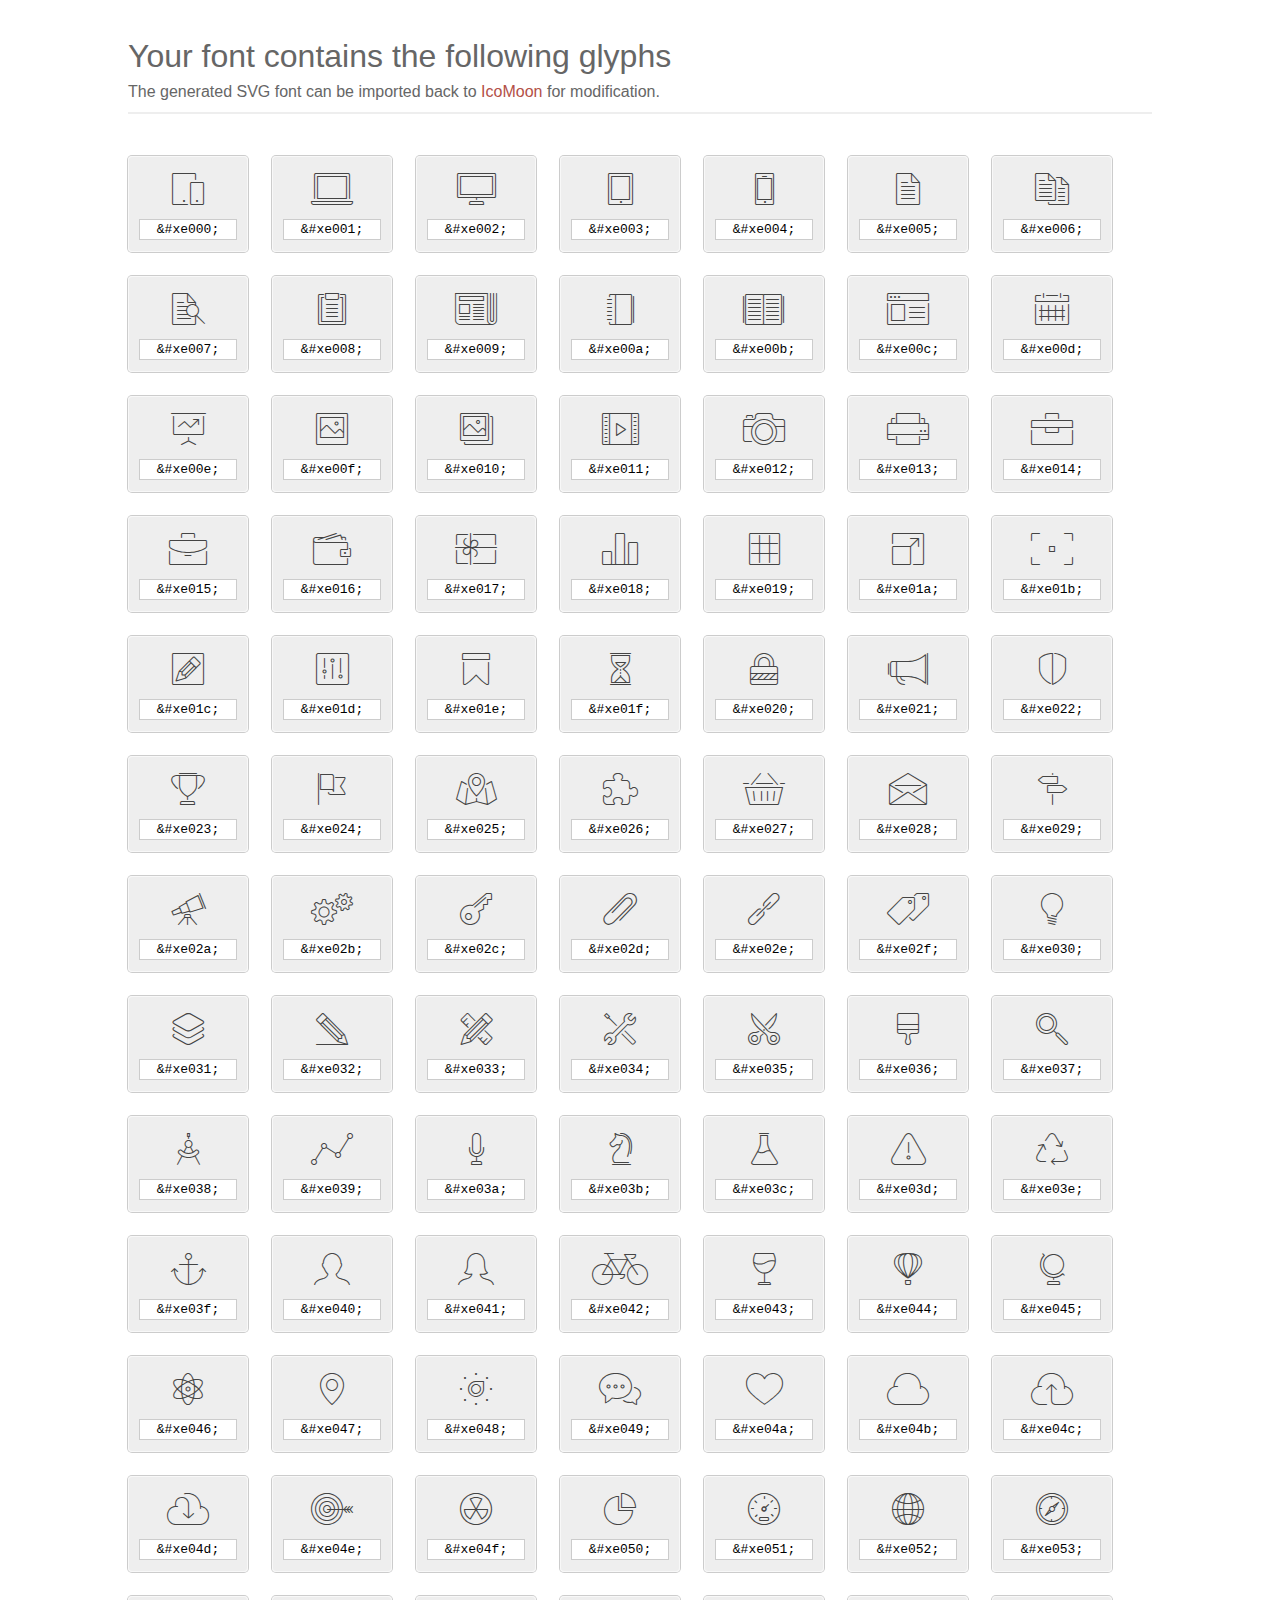
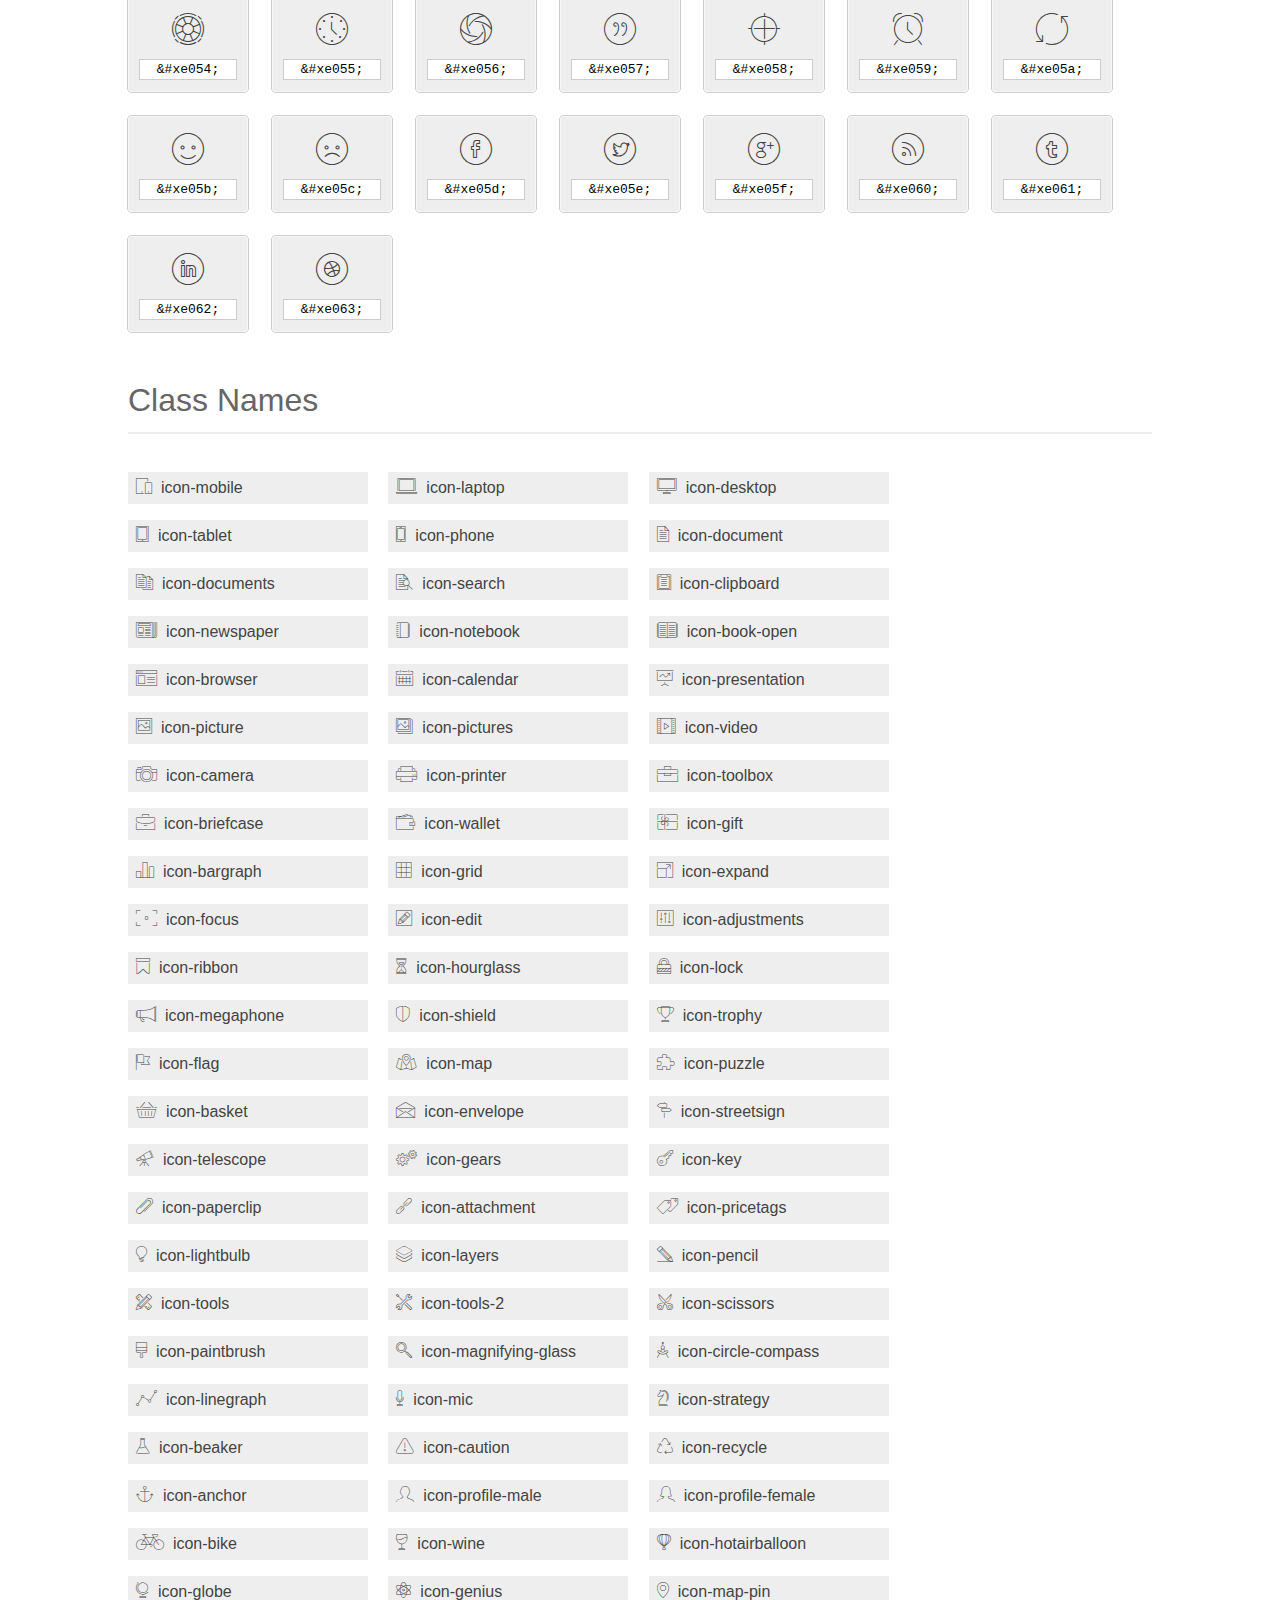
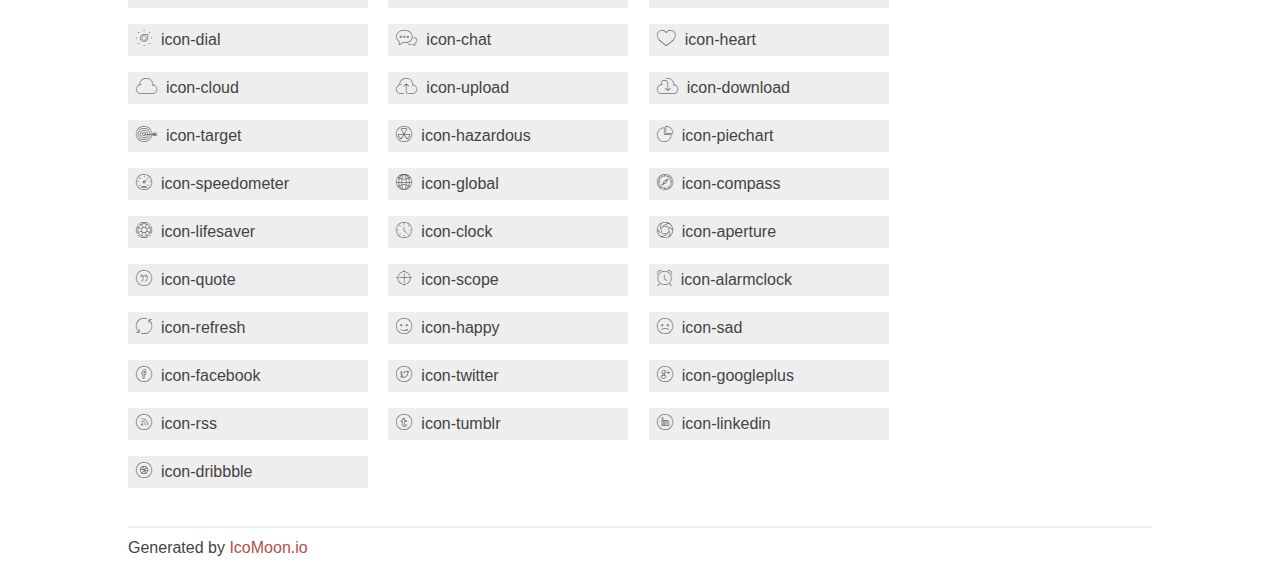
<file: wp-content/themes/pi2/et-line-font/index.html>
<!doctype html>
<html>
<head>
<title>Your Font/Glyphs</title>
<link rel="stylesheet" href="style.css" />
<!--[if lte IE 7]><script src="lte-ie7.js"></script><![endif]-->
<style>
	section, header, footer {display: block;}
	body {
		font-family: sans-serif;
		color: #444;
		line-height: 1.5;
		font-size: 1em;
	}
	* {
		-moz-box-sizing: border-box;
		-webkit-box-sizing: border-box;
		box-sizing: border-box;
		margin: 0;
		padding: 0;
	}
	.glyph {
		font-size: 16px;
		float: left;
		text-align: center;
		background: #eee;
		padding: .75em;
		margin: .75em 1.5em .75em 0;
		width: 7.5em;
		border-radius: .25em;
		box-shadow: inset 0 0 0 1px #f8f8f8, 0 0 0 1px #CCC;
	}
	.glyph input {
		font-family: consolas, monospace;
		font-size: 13px;
		width: 100%;
		text-align: center;
		border: 0;
		box-shadow: 0 0 0 1px #ccc;
		padding: .125em;
	}
	.w-main {
		width: 80%;
	}
	.centered {
		margin-left: auto;
		margin-right: auto;
	}
	.fs1 {
		font-size: 2em;
	}
	header {
		margin: 2em 0;
		padding-bottom: .5em;
		color: #666;
		box-shadow: 0 2px #eee;
	}
	header h1 {
		font-size: 2em;
		font-weight: normal;
	}
	.clearfix:before, .clearfix:after { content: ""; display: table; }
	.clearfix:after, .clear { clear: both; }
	footer {
		margin-top: 2em;
		padding: .5em 0;
		box-shadow: 0 -2px #eee;
	}
	a, a:visited {
		color: #B35047;
		text-decoration: none;
	}
	a:hover, a:focus {color: #000;}
	.box1 {
		font-size: 16px;
		display: inline-block;
		width: 15em;
		padding: .25em .5em;
		background: #eee;
		margin: .5em 1em .5em 0;
	}
</style>
</head>
<body>
	<div class="w-main centered">
	<section class="mtm clearfix" id="glyphs">
	<header>
		<h1>Your font contains the following glyphs</h1>
		<p>The generated SVG font can be imported back to <a href="http://icomoon.io/app">IcoMoon</a> for modification.</p>
	</header>
	<div class="glyph">
		<div class="fs1" aria-hidden="true" data-icon="&#xe000;"></div>
		<input type="text" readonly="readonly" value="&amp;#xe000;" />
	</div>
	<div class="glyph">
		<div class="fs1" aria-hidden="true" data-icon="&#xe001;"></div>
		<input type="text" readonly="readonly" value="&amp;#xe001;" />
	</div>
	<div class="glyph">
		<div class="fs1" aria-hidden="true" data-icon="&#xe002;"></div>
		<input type="text" readonly="readonly" value="&amp;#xe002;" />
	</div>
	<div class="glyph">
		<div class="fs1" aria-hidden="true" data-icon="&#xe003;"></div>
		<input type="text" readonly="readonly" value="&amp;#xe003;" />
	</div>
	<div class="glyph">
		<div class="fs1" aria-hidden="true" data-icon="&#xe004;"></div>
		<input type="text" readonly="readonly" value="&amp;#xe004;" />
	</div>
	<div class="glyph">
		<div class="fs1" aria-hidden="true" data-icon="&#xe005;"></div>
		<input type="text" readonly="readonly" value="&amp;#xe005;" />
	</div>
	<div class="glyph">
		<div class="fs1" aria-hidden="true" data-icon="&#xe006;"></div>
		<input type="text" readonly="readonly" value="&amp;#xe006;" />
	</div>
	<div class="glyph">
		<div class="fs1" aria-hidden="true" data-icon="&#xe007;"></div>
		<input type="text" readonly="readonly" value="&amp;#xe007;" />
	</div>
	<div class="glyph">
		<div class="fs1" aria-hidden="true" data-icon="&#xe008;"></div>
		<input type="text" readonly="readonly" value="&amp;#xe008;" />
	</div>
	<div class="glyph">
		<div class="fs1" aria-hidden="true" data-icon="&#xe009;"></div>
		<input type="text" readonly="readonly" value="&amp;#xe009;" />
	</div>
	<div class="glyph">
		<div class="fs1" aria-hidden="true" data-icon="&#xe00a;"></div>
		<input type="text" readonly="readonly" value="&amp;#xe00a;" />
	</div>
	<div class="glyph">
		<div class="fs1" aria-hidden="true" data-icon="&#xe00b;"></div>
		<input type="text" readonly="readonly" value="&amp;#xe00b;" />
	</div>
	<div class="glyph">
		<div class="fs1" aria-hidden="true" data-icon="&#xe00c;"></div>
		<input type="text" readonly="readonly" value="&amp;#xe00c;" />
	</div>
	<div class="glyph">
		<div class="fs1" aria-hidden="true" data-icon="&#xe00d;"></div>
		<input type="text" readonly="readonly" value="&amp;#xe00d;" />
	</div>
	<div class="glyph">
		<div class="fs1" aria-hidden="true" data-icon="&#xe00e;"></div>
		<input type="text" readonly="readonly" value="&amp;#xe00e;" />
	</div>
	<div class="glyph">
		<div class="fs1" aria-hidden="true" data-icon="&#xe00f;"></div>
		<input type="text" readonly="readonly" value="&amp;#xe00f;" />
	</div>
	<div class="glyph">
		<div class="fs1" aria-hidden="true" data-icon="&#xe010;"></div>
		<input type="text" readonly="readonly" value="&amp;#xe010;" />
	</div>
	<div class="glyph">
		<div class="fs1" aria-hidden="true" data-icon="&#xe011;"></div>
		<input type="text" readonly="readonly" value="&amp;#xe011;" />
	</div>
	<div class="glyph">
		<div class="fs1" aria-hidden="true" data-icon="&#xe012;"></div>
		<input type="text" readonly="readonly" value="&amp;#xe012;" />
	</div>
	<div class="glyph">
		<div class="fs1" aria-hidden="true" data-icon="&#xe013;"></div>
		<input type="text" readonly="readonly" value="&amp;#xe013;" />
	</div>
	<div class="glyph">
		<div class="fs1" aria-hidden="true" data-icon="&#xe014;"></div>
		<input type="text" readonly="readonly" value="&amp;#xe014;" />
	</div>
	<div class="glyph">
		<div class="fs1" aria-hidden="true" data-icon="&#xe015;"></div>
		<input type="text" readonly="readonly" value="&amp;#xe015;" />
	</div>
	<div class="glyph">
		<div class="fs1" aria-hidden="true" data-icon="&#xe016;"></div>
		<input type="text" readonly="readonly" value="&amp;#xe016;" />
	</div>
	<div class="glyph">
		<div class="fs1" aria-hidden="true" data-icon="&#xe017;"></div>
		<input type="text" readonly="readonly" value="&amp;#xe017;" />
	</div>
	<div class="glyph">
		<div class="fs1" aria-hidden="true" data-icon="&#xe018;"></div>
		<input type="text" readonly="readonly" value="&amp;#xe018;" />
	</div>
	<div class="glyph">
		<div class="fs1" aria-hidden="true" data-icon="&#xe019;"></div>
		<input type="text" readonly="readonly" value="&amp;#xe019;" />
	</div>
	<div class="glyph">
		<div class="fs1" aria-hidden="true" data-icon="&#xe01a;"></div>
		<input type="text" readonly="readonly" value="&amp;#xe01a;" />
	</div>
	<div class="glyph">
		<div class="fs1" aria-hidden="true" data-icon="&#xe01b;"></div>
		<input type="text" readonly="readonly" value="&amp;#xe01b;" />
	</div>
	<div class="glyph">
		<div class="fs1" aria-hidden="true" data-icon="&#xe01c;"></div>
		<input type="text" readonly="readonly" value="&amp;#xe01c;" />
	</div>
	<div class="glyph">
		<div class="fs1" aria-hidden="true" data-icon="&#xe01d;"></div>
		<input type="text" readonly="readonly" value="&amp;#xe01d;" />
	</div>
	<div class="glyph">
		<div class="fs1" aria-hidden="true" data-icon="&#xe01e;"></div>
		<input type="text" readonly="readonly" value="&amp;#xe01e;" />
	</div>
	<div class="glyph">
		<div class="fs1" aria-hidden="true" data-icon="&#xe01f;"></div>
		<input type="text" readonly="readonly" value="&amp;#xe01f;" />
	</div>
	<div class="glyph">
		<div class="fs1" aria-hidden="true" data-icon="&#xe020;"></div>
		<input type="text" readonly="readonly" value="&amp;#xe020;" />
	</div>
	<div class="glyph">
		<div class="fs1" aria-hidden="true" data-icon="&#xe021;"></div>
		<input type="text" readonly="readonly" value="&amp;#xe021;" />
	</div>
	<div class="glyph">
		<div class="fs1" aria-hidden="true" data-icon="&#xe022;"></div>
		<input type="text" readonly="readonly" value="&amp;#xe022;" />
	</div>
	<div class="glyph">
		<div class="fs1" aria-hidden="true" data-icon="&#xe023;"></div>
		<input type="text" readonly="readonly" value="&amp;#xe023;" />
	</div>
	<div class="glyph">
		<div class="fs1" aria-hidden="true" data-icon="&#xe024;"></div>
		<input type="text" readonly="readonly" value="&amp;#xe024;" />
	</div>
	<div class="glyph">
		<div class="fs1" aria-hidden="true" data-icon="&#xe025;"></div>
		<input type="text" readonly="readonly" value="&amp;#xe025;" />
	</div>
	<div class="glyph">
		<div class="fs1" aria-hidden="true" data-icon="&#xe026;"></div>
		<input type="text" readonly="readonly" value="&amp;#xe026;" />
	</div>
	<div class="glyph">
		<div class="fs1" aria-hidden="true" data-icon="&#xe027;"></div>
		<input type="text" readonly="readonly" value="&amp;#xe027;" />
	</div>
	<div class="glyph">
		<div class="fs1" aria-hidden="true" data-icon="&#xe028;"></div>
		<input type="text" readonly="readonly" value="&amp;#xe028;" />
	</div>
	<div class="glyph">
		<div class="fs1" aria-hidden="true" data-icon="&#xe029;"></div>
		<input type="text" readonly="readonly" value="&amp;#xe029;" />
	</div>
	<div class="glyph">
		<div class="fs1" aria-hidden="true" data-icon="&#xe02a;"></div>
		<input type="text" readonly="readonly" value="&amp;#xe02a;" />
	</div>
	<div class="glyph">
		<div class="fs1" aria-hidden="true" data-icon="&#xe02b;"></div>
		<input type="text" readonly="readonly" value="&amp;#xe02b;" />
	</div>
	<div class="glyph">
		<div class="fs1" aria-hidden="true" data-icon="&#xe02c;"></div>
		<input type="text" readonly="readonly" value="&amp;#xe02c;" />
	</div>
	<div class="glyph">
		<div class="fs1" aria-hidden="true" data-icon="&#xe02d;"></div>
		<input type="text" readonly="readonly" value="&amp;#xe02d;" />
	</div>
	<div class="glyph">
		<div class="fs1" aria-hidden="true" data-icon="&#xe02e;"></div>
		<input type="text" readonly="readonly" value="&amp;#xe02e;" />
	</div>
	<div class="glyph">
		<div class="fs1" aria-hidden="true" data-icon="&#xe02f;"></div>
		<input type="text" readonly="readonly" value="&amp;#xe02f;" />
	</div>
	<div class="glyph">
		<div class="fs1" aria-hidden="true" data-icon="&#xe030;"></div>
		<input type="text" readonly="readonly" value="&amp;#xe030;" />
	</div>
	<div class="glyph">
		<div class="fs1" aria-hidden="true" data-icon="&#xe031;"></div>
		<input type="text" readonly="readonly" value="&amp;#xe031;" />
	</div>
	<div class="glyph">
		<div class="fs1" aria-hidden="true" data-icon="&#xe032;"></div>
		<input type="text" readonly="readonly" value="&amp;#xe032;" />
	</div>
	<div class="glyph">
		<div class="fs1" aria-hidden="true" data-icon="&#xe033;"></div>
		<input type="text" readonly="readonly" value="&amp;#xe033;" />
	</div>
	<div class="glyph">
		<div class="fs1" aria-hidden="true" data-icon="&#xe034;"></div>
		<input type="text" readonly="readonly" value="&amp;#xe034;" />
	</div>
	<div class="glyph">
		<div class="fs1" aria-hidden="true" data-icon="&#xe035;"></div>
		<input type="text" readonly="readonly" value="&amp;#xe035;" />
	</div>
	<div class="glyph">
		<div class="fs1" aria-hidden="true" data-icon="&#xe036;"></div>
		<input type="text" readonly="readonly" value="&amp;#xe036;" />
	</div>
	<div class="glyph">
		<div class="fs1" aria-hidden="true" data-icon="&#xe037;"></div>
		<input type="text" readonly="readonly" value="&amp;#xe037;" />
	</div>
	<div class="glyph">
		<div class="fs1" aria-hidden="true" data-icon="&#xe038;"></div>
		<input type="text" readonly="readonly" value="&amp;#xe038;" />
	</div>
	<div class="glyph">
		<div class="fs1" aria-hidden="true" data-icon="&#xe039;"></div>
		<input type="text" readonly="readonly" value="&amp;#xe039;" />
	</div>
	<div class="glyph">
		<div class="fs1" aria-hidden="true" data-icon="&#xe03a;"></div>
		<input type="text" readonly="readonly" value="&amp;#xe03a;" />
	</div>
	<div class="glyph">
		<div class="fs1" aria-hidden="true" data-icon="&#xe03b;"></div>
		<input type="text" readonly="readonly" value="&amp;#xe03b;" />
	</div>
	<div class="glyph">
		<div class="fs1" aria-hidden="true" data-icon="&#xe03c;"></div>
		<input type="text" readonly="readonly" value="&amp;#xe03c;" />
	</div>
	<div class="glyph">
		<div class="fs1" aria-hidden="true" data-icon="&#xe03d;"></div>
		<input type="text" readonly="readonly" value="&amp;#xe03d;" />
	</div>
	<div class="glyph">
		<div class="fs1" aria-hidden="true" data-icon="&#xe03e;"></div>
		<input type="text" readonly="readonly" value="&amp;#xe03e;" />
	</div>
	<div class="glyph">
		<div class="fs1" aria-hidden="true" data-icon="&#xe03f;"></div>
		<input type="text" readonly="readonly" value="&amp;#xe03f;" />
	</div>
	<div class="glyph">
		<div class="fs1" aria-hidden="true" data-icon="&#xe040;"></div>
		<input type="text" readonly="readonly" value="&amp;#xe040;" />
	</div>
	<div class="glyph">
		<div class="fs1" aria-hidden="true" data-icon="&#xe041;"></div>
		<input type="text" readonly="readonly" value="&amp;#xe041;" />
	</div>
	<div class="glyph">
		<div class="fs1" aria-hidden="true" data-icon="&#xe042;"></div>
		<input type="text" readonly="readonly" value="&amp;#xe042;" />
	</div>
	<div class="glyph">
		<div class="fs1" aria-hidden="true" data-icon="&#xe043;"></div>
		<input type="text" readonly="readonly" value="&amp;#xe043;" />
	</div>
	<div class="glyph">
		<div class="fs1" aria-hidden="true" data-icon="&#xe044;"></div>
		<input type="text" readonly="readonly" value="&amp;#xe044;" />
	</div>
	<div class="glyph">
		<div class="fs1" aria-hidden="true" data-icon="&#xe045;"></div>
		<input type="text" readonly="readonly" value="&amp;#xe045;" />
	</div>
	<div class="glyph">
		<div class="fs1" aria-hidden="true" data-icon="&#xe046;"></div>
		<input type="text" readonly="readonly" value="&amp;#xe046;" />
	</div>
	<div class="glyph">
		<div class="fs1" aria-hidden="true" data-icon="&#xe047;"></div>
		<input type="text" readonly="readonly" value="&amp;#xe047;" />
	</div>
	<div class="glyph">
		<div class="fs1" aria-hidden="true" data-icon="&#xe048;"></div>
		<input type="text" readonly="readonly" value="&amp;#xe048;" />
	</div>
	<div class="glyph">
		<div class="fs1" aria-hidden="true" data-icon="&#xe049;"></div>
		<input type="text" readonly="readonly" value="&amp;#xe049;" />
	</div>
	<div class="glyph">
		<div class="fs1" aria-hidden="true" data-icon="&#xe04a;"></div>
		<input type="text" readonly="readonly" value="&amp;#xe04a;" />
	</div>
	<div class="glyph">
		<div class="fs1" aria-hidden="true" data-icon="&#xe04b;"></div>
		<input type="text" readonly="readonly" value="&amp;#xe04b;" />
	</div>
	<div class="glyph">
		<div class="fs1" aria-hidden="true" data-icon="&#xe04c;"></div>
		<input type="text" readonly="readonly" value="&amp;#xe04c;" />
	</div>
	<div class="glyph">
		<div class="fs1" aria-hidden="true" data-icon="&#xe04d;"></div>
		<input type="text" readonly="readonly" value="&amp;#xe04d;" />
	</div>
	<div class="glyph">
		<div class="fs1" aria-hidden="true" data-icon="&#xe04e;"></div>
		<input type="text" readonly="readonly" value="&amp;#xe04e;" />
	</div>
	<div class="glyph">
		<div class="fs1" aria-hidden="true" data-icon="&#xe04f;"></div>
		<input type="text" readonly="readonly" value="&amp;#xe04f;" />
	</div>
	<div class="glyph">
		<div class="fs1" aria-hidden="true" data-icon="&#xe050;"></div>
		<input type="text" readonly="readonly" value="&amp;#xe050;" />
	</div>
	<div class="glyph">
		<div class="fs1" aria-hidden="true" data-icon="&#xe051;"></div>
		<input type="text" readonly="readonly" value="&amp;#xe051;" />
	</div>
	<div class="glyph">
		<div class="fs1" aria-hidden="true" data-icon="&#xe052;"></div>
		<input type="text" readonly="readonly" value="&amp;#xe052;" />
	</div>
	<div class="glyph">
		<div class="fs1" aria-hidden="true" data-icon="&#xe053;"></div>
		<input type="text" readonly="readonly" value="&amp;#xe053;" />
	</div>
	<div class="glyph">
		<div class="fs1" aria-hidden="true" data-icon="&#xe054;"></div>
		<input type="text" readonly="readonly" value="&amp;#xe054;" />
	</div>
	<div class="glyph">
		<div class="fs1" aria-hidden="true" data-icon="&#xe055;"></div>
		<input type="text" readonly="readonly" value="&amp;#xe055;" />
	</div>
	<div class="glyph">
		<div class="fs1" aria-hidden="true" data-icon="&#xe056;"></div>
		<input type="text" readonly="readonly" value="&amp;#xe056;" />
	</div>
	<div class="glyph">
		<div class="fs1" aria-hidden="true" data-icon="&#xe057;"></div>
		<input type="text" readonly="readonly" value="&amp;#xe057;" />
	</div>
	<div class="glyph">
		<div class="fs1" aria-hidden="true" data-icon="&#xe058;"></div>
		<input type="text" readonly="readonly" value="&amp;#xe058;" />
	</div>
	<div class="glyph">
		<div class="fs1" aria-hidden="true" data-icon="&#xe059;"></div>
		<input type="text" readonly="readonly" value="&amp;#xe059;" />
	</div>
	<div class="glyph">
		<div class="fs1" aria-hidden="true" data-icon="&#xe05a;"></div>
		<input type="text" readonly="readonly" value="&amp;#xe05a;" />
	</div>
	<div class="glyph">
		<div class="fs1" aria-hidden="true" data-icon="&#xe05b;"></div>
		<input type="text" readonly="readonly" value="&amp;#xe05b;" />
	</div>
	<div class="glyph">
		<div class="fs1" aria-hidden="true" data-icon="&#xe05c;"></div>
		<input type="text" readonly="readonly" value="&amp;#xe05c;" />
	</div>
	<div class="glyph">
		<div class="fs1" aria-hidden="true" data-icon="&#xe05d;"></div>
		<input type="text" readonly="readonly" value="&amp;#xe05d;" />
	</div>
	<div class="glyph">
		<div class="fs1" aria-hidden="true" data-icon="&#xe05e;"></div>
		<input type="text" readonly="readonly" value="&amp;#xe05e;" />
	</div>
	<div class="glyph">
		<div class="fs1" aria-hidden="true" data-icon="&#xe05f;"></div>
		<input type="text" readonly="readonly" value="&amp;#xe05f;" />
	</div>
	<div class="glyph">
		<div class="fs1" aria-hidden="true" data-icon="&#xe060;"></div>
		<input type="text" readonly="readonly" value="&amp;#xe060;" />
	</div>
	<div class="glyph">
		<div class="fs1" aria-hidden="true" data-icon="&#xe061;"></div>
		<input type="text" readonly="readonly" value="&amp;#xe061;" />
	</div>
	<div class="glyph">
		<div class="fs1" aria-hidden="true" data-icon="&#xe062;"></div>
		<input type="text" readonly="readonly" value="&amp;#xe062;" />
	</div>
	<div class="glyph">
		<div class="fs1" aria-hidden="true" data-icon="&#xe063;"></div>
		<input type="text" readonly="readonly" value="&amp;#xe063;" />
	</div>
	</section>
	<div class="clear"></div>
	<section class="mtm clearfix" id="glyphs">
	<header>
		<h1>Class Names</h1>
	</header>
	<span class="box1">
		<span aria-hidden="true" class="icon-mobile"></span>
		&nbsp;icon-mobile
	</span>
	<span class="box1">
		<span aria-hidden="true" class="icon-laptop"></span>
		&nbsp;icon-laptop
	</span>
	<span class="box1">
		<span aria-hidden="true" class="icon-desktop"></span>
		&nbsp;icon-desktop
	</span>
	<span class="box1">
		<span aria-hidden="true" class="icon-tablet"></span>
		&nbsp;icon-tablet
	</span>
	<span class="box1">
		<span aria-hidden="true" class="icon-phone"></span>
		&nbsp;icon-phone
	</span>
	<span class="box1">
		<span aria-hidden="true" class="icon-document"></span>
		&nbsp;icon-document
	</span>
	<span class="box1">
		<span aria-hidden="true" class="icon-documents"></span>
		&nbsp;icon-documents
	</span>
	<span class="box1">
		<span aria-hidden="true" class="icon-search"></span>
		&nbsp;icon-search
	</span>
	<span class="box1">
		<span aria-hidden="true" class="icon-clipboard"></span>
		&nbsp;icon-clipboard
	</span>
	<span class="box1">
		<span aria-hidden="true" class="icon-newspaper"></span>
		&nbsp;icon-newspaper
	</span>
	<span class="box1">
		<span aria-hidden="true" class="icon-notebook"></span>
		&nbsp;icon-notebook
	</span>
	<span class="box1">
		<span aria-hidden="true" class="icon-book-open"></span>
		&nbsp;icon-book-open
	</span>
	<span class="box1">
		<span aria-hidden="true" class="icon-browser"></span>
		&nbsp;icon-browser
	</span>
	<span class="box1">
		<span aria-hidden="true" class="icon-calendar"></span>
		&nbsp;icon-calendar
	</span>
	<span class="box1">
		<span aria-hidden="true" class="icon-presentation"></span>
		&nbsp;icon-presentation
	</span>
	<span class="box1">
		<span aria-hidden="true" class="icon-picture"></span>
		&nbsp;icon-picture
	</span>
	<span class="box1">
		<span aria-hidden="true" class="icon-pictures"></span>
		&nbsp;icon-pictures
	</span>
	<span class="box1">
		<span aria-hidden="true" class="icon-video"></span>
		&nbsp;icon-video
	</span>
	<span class="box1">
		<span aria-hidden="true" class="icon-camera"></span>
		&nbsp;icon-camera
	</span>
	<span class="box1">
		<span aria-hidden="true" class="icon-printer"></span>
		&nbsp;icon-printer
	</span>
	<span class="box1">
		<span aria-hidden="true" class="icon-toolbox"></span>
		&nbsp;icon-toolbox
	</span>
	<span class="box1">
		<span aria-hidden="true" class="icon-briefcase"></span>
		&nbsp;icon-briefcase
	</span>
	<span class="box1">
		<span aria-hidden="true" class="icon-wallet"></span>
		&nbsp;icon-wallet
	</span>
	<span class="box1">
		<span aria-hidden="true" class="icon-gift"></span>
		&nbsp;icon-gift
	</span>
	<span class="box1">
		<span aria-hidden="true" class="icon-bargraph"></span>
		&nbsp;icon-bargraph
	</span>
	<span class="box1">
		<span aria-hidden="true" class="icon-grid"></span>
		&nbsp;icon-grid
	</span>
	<span class="box1">
		<span aria-hidden="true" class="icon-expand"></span>
		&nbsp;icon-expand
	</span>
	<span class="box1">
		<span aria-hidden="true" class="icon-focus"></span>
		&nbsp;icon-focus
	</span>
	<span class="box1">
		<span aria-hidden="true" class="icon-edit"></span>
		&nbsp;icon-edit
	</span>
	<span class="box1">
		<span aria-hidden="true" class="icon-adjustments"></span>
		&nbsp;icon-adjustments
	</span>
	<span class="box1">
		<span aria-hidden="true" class="icon-ribbon"></span>
		&nbsp;icon-ribbon
	</span>
	<span class="box1">
		<span aria-hidden="true" class="icon-hourglass"></span>
		&nbsp;icon-hourglass
	</span>
	<span class="box1">
		<span aria-hidden="true" class="icon-lock"></span>
		&nbsp;icon-lock
	</span>
	<span class="box1">
		<span aria-hidden="true" class="icon-megaphone"></span>
		&nbsp;icon-megaphone
	</span>
	<span class="box1">
		<span aria-hidden="true" class="icon-shield"></span>
		&nbsp;icon-shield
	</span>
	<span class="box1">
		<span aria-hidden="true" class="icon-trophy"></span>
		&nbsp;icon-trophy
	</span>
	<span class="box1">
		<span aria-hidden="true" class="icon-flag"></span>
		&nbsp;icon-flag
	</span>
	<span class="box1">
		<span aria-hidden="true" class="icon-map"></span>
		&nbsp;icon-map
	</span>
	<span class="box1">
		<span aria-hidden="true" class="icon-puzzle"></span>
		&nbsp;icon-puzzle
	</span>
	<span class="box1">
		<span aria-hidden="true" class="icon-basket"></span>
		&nbsp;icon-basket
	</span>
	<span class="box1">
		<span aria-hidden="true" class="icon-envelope"></span>
		&nbsp;icon-envelope
	</span>
	<span class="box1">
		<span aria-hidden="true" class="icon-streetsign"></span>
		&nbsp;icon-streetsign
	</span>
	<span class="box1">
		<span aria-hidden="true" class="icon-telescope"></span>
		&nbsp;icon-telescope
	</span>
	<span class="box1">
		<span aria-hidden="true" class="icon-gears"></span>
		&nbsp;icon-gears
	</span>
	<span class="box1">
		<span aria-hidden="true" class="icon-key"></span>
		&nbsp;icon-key
	</span>
	<span class="box1">
		<span aria-hidden="true" class="icon-paperclip"></span>
		&nbsp;icon-paperclip
	</span>
	<span class="box1">
		<span aria-hidden="true" class="icon-attachment"></span>
		&nbsp;icon-attachment
	</span>
	<span class="box1">
		<span aria-hidden="true" class="icon-pricetags"></span>
		&nbsp;icon-pricetags
	</span>
	<span class="box1">
		<span aria-hidden="true" class="icon-lightbulb"></span>
		&nbsp;icon-lightbulb
	</span>
	<span class="box1">
		<span aria-hidden="true" class="icon-layers"></span>
		&nbsp;icon-layers
	</span>
	<span class="box1">
		<span aria-hidden="true" class="icon-pencil"></span>
		&nbsp;icon-pencil
	</span>
	<span class="box1">
		<span aria-hidden="true" class="icon-tools"></span>
		&nbsp;icon-tools
	</span>
	<span class="box1">
		<span aria-hidden="true" class="icon-tools-2"></span>
		&nbsp;icon-tools-2
	</span>
	<span class="box1">
		<span aria-hidden="true" class="icon-scissors"></span>
		&nbsp;icon-scissors
	</span>
	<span class="box1">
		<span aria-hidden="true" class="icon-paintbrush"></span>
		&nbsp;icon-paintbrush
	</span>
	<span class="box1">
		<span aria-hidden="true" class="icon-magnifying-glass"></span>
		&nbsp;icon-magnifying-glass
	</span>
	<span class="box1">
		<span aria-hidden="true" class="icon-circle-compass"></span>
		&nbsp;icon-circle-compass
	</span>
	<span class="box1">
		<span aria-hidden="true" class="icon-linegraph"></span>
		&nbsp;icon-linegraph
	</span>
	<span class="box1">
		<span aria-hidden="true" class="icon-mic"></span>
		&nbsp;icon-mic
	</span>
	<span class="box1">
		<span aria-hidden="true" class="icon-strategy"></span>
		&nbsp;icon-strategy
	</span>
	<span class="box1">
		<span aria-hidden="true" class="icon-beaker"></span>
		&nbsp;icon-beaker
	</span>
	<span class="box1">
		<span aria-hidden="true" class="icon-caution"></span>
		&nbsp;icon-caution
	</span>
	<span class="box1">
		<span aria-hidden="true" class="icon-recycle"></span>
		&nbsp;icon-recycle
	</span>
	<span class="box1">
		<span aria-hidden="true" class="icon-anchor"></span>
		&nbsp;icon-anchor
	</span>
	<span class="box1">
		<span aria-hidden="true" class="icon-profile-male"></span>
		&nbsp;icon-profile-male
	</span>
	<span class="box1">
		<span aria-hidden="true" class="icon-profile-female"></span>
		&nbsp;icon-profile-female
	</span>
	<span class="box1">
		<span aria-hidden="true" class="icon-bike"></span>
		&nbsp;icon-bike
	</span>
	<span class="box1">
		<span aria-hidden="true" class="icon-wine"></span>
		&nbsp;icon-wine
	</span>
	<span class="box1">
		<span aria-hidden="true" class="icon-hotairballoon"></span>
		&nbsp;icon-hotairballoon
	</span>
	<span class="box1">
		<span aria-hidden="true" class="icon-globe"></span>
		&nbsp;icon-globe
	</span>
	<span class="box1">
		<span aria-hidden="true" class="icon-genius"></span>
		&nbsp;icon-genius
	</span>
	<span class="box1">
		<span aria-hidden="true" class="icon-map-pin"></span>
		&nbsp;icon-map-pin
	</span>
	<span class="box1">
		<span aria-hidden="true" class="icon-dial"></span>
		&nbsp;icon-dial
	</span>
	<span class="box1">
		<span aria-hidden="true" class="icon-chat"></span>
		&nbsp;icon-chat
	</span>
	<span class="box1">
		<span aria-hidden="true" class="icon-heart"></span>
		&nbsp;icon-heart
	</span>
	<span class="box1">
		<span aria-hidden="true" class="icon-cloud"></span>
		&nbsp;icon-cloud
	</span>
	<span class="box1">
		<span aria-hidden="true" class="icon-upload"></span>
		&nbsp;icon-upload
	</span>
	<span class="box1">
		<span aria-hidden="true" class="icon-download"></span>
		&nbsp;icon-download
	</span>
	<span class="box1">
		<span aria-hidden="true" class="icon-target"></span>
		&nbsp;icon-target
	</span>
	<span class="box1">
		<span aria-hidden="true" class="icon-hazardous"></span>
		&nbsp;icon-hazardous
	</span>
	<span class="box1">
		<span aria-hidden="true" class="icon-piechart"></span>
		&nbsp;icon-piechart
	</span>
	<span class="box1">
		<span aria-hidden="true" class="icon-speedometer"></span>
		&nbsp;icon-speedometer
	</span>
	<span class="box1">
		<span aria-hidden="true" class="icon-global"></span>
		&nbsp;icon-global
	</span>
	<span class="box1">
		<span aria-hidden="true" class="icon-compass"></span>
		&nbsp;icon-compass
	</span>
	<span class="box1">
		<span aria-hidden="true" class="icon-lifesaver"></span>
		&nbsp;icon-lifesaver
	</span>
	<span class="box1">
		<span aria-hidden="true" class="icon-clock"></span>
		&nbsp;icon-clock
	</span>
	<span class="box1">
		<span aria-hidden="true" class="icon-aperture"></span>
		&nbsp;icon-aperture
	</span>
	<span class="box1">
		<span aria-hidden="true" class="icon-quote"></span>
		&nbsp;icon-quote
	</span>
	<span class="box1">
		<span aria-hidden="true" class="icon-scope"></span>
		&nbsp;icon-scope
	</span>
	<span class="box1">
		<span aria-hidden="true" class="icon-alarmclock"></span>
		&nbsp;icon-alarmclock
	</span>
	<span class="box1">
		<span aria-hidden="true" class="icon-refresh"></span>
		&nbsp;icon-refresh
	</span>
	<span class="box1">
		<span aria-hidden="true" class="icon-happy"></span>
		&nbsp;icon-happy
	</span>
	<span class="box1">
		<span aria-hidden="true" class="icon-sad"></span>
		&nbsp;icon-sad
	</span>
	<span class="box1">
		<span aria-hidden="true" class="icon-facebook"></span>
		&nbsp;icon-facebook
	</span>
	<span class="box1">
		<span aria-hidden="true" class="icon-twitter"></span>
		&nbsp;icon-twitter
	</span>
	<span class="box1">
		<span aria-hidden="true" class="icon-googleplus"></span>
		&nbsp;icon-googleplus
	</span>
	<span class="box1">
		<span aria-hidden="true" class="icon-rss"></span>
		&nbsp;icon-rss
	</span>
	<span class="box1">
		<span aria-hidden="true" class="icon-tumblr"></span>
		&nbsp;icon-tumblr
	</span>
	<span class="box1">
		<span aria-hidden="true" class="icon-linkedin"></span>
		&nbsp;icon-linkedin
	</span>
	<span class="box1">
		<span aria-hidden="true" class="icon-dribbble"></span>
		&nbsp;icon-dribbble
	</span>
	</section>
	<footer>
		<p>Generated by <a href="http://icomoon.io">IcoMoon.io</a></p>
	</footer>
	</div>
	<script>
	document.getElementById("glyphs").addEventListener("click", function(e) {
		var target = e.target;
		if (target.tagName === "INPUT") {
			target.select();
		}
	});
	</script>
</body>
</html>
</file>
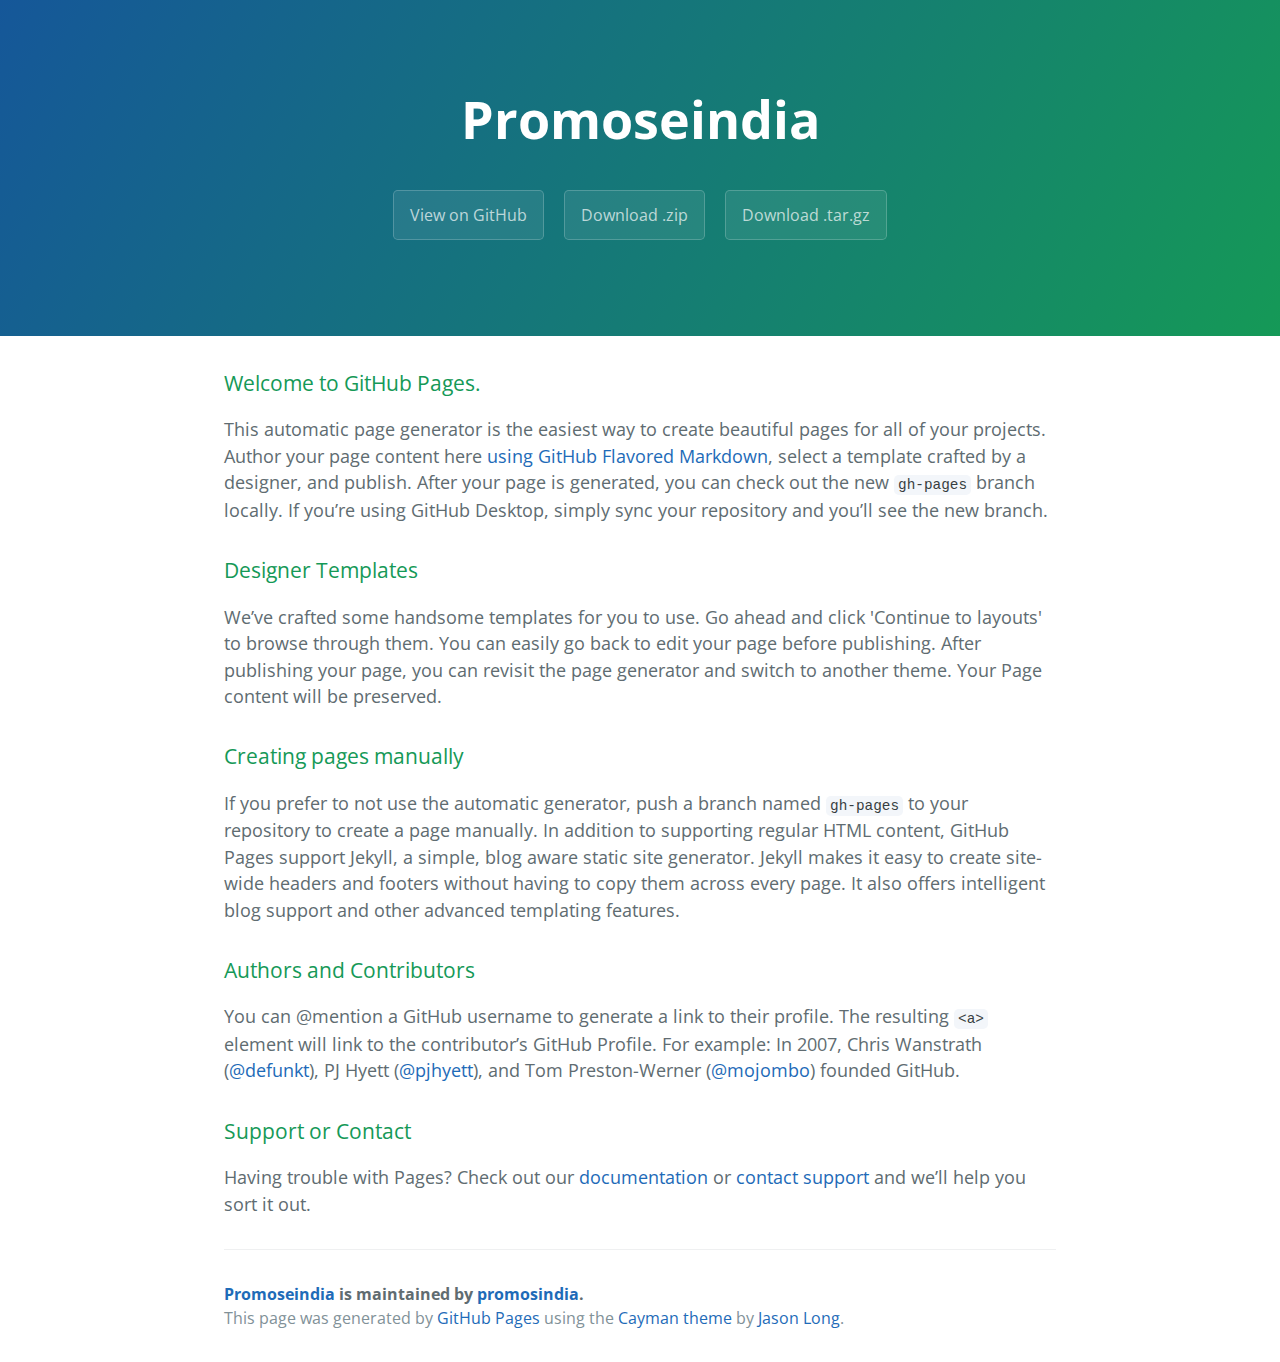
<file: index1.html>
<!DOCTYPE html>
<html lang="en-us">
  <head>
    <meta charset="UTF-8">
    <title>Promoseindia by promosindia</title>
    <meta name="viewport" content="width=device-width, initial-scale=1">
    <link rel="stylesheet" type="text/css" href="stylesheets/normalize.css" media="screen">
    <link href='https://fonts.googleapis.com/css?family=Open+Sans:400,700' rel='stylesheet' type='text/css'>
    <link rel="stylesheet" type="text/css" href="stylesheets/stylesheet.css" media="screen">
    <link rel="stylesheet" type="text/css" href="stylesheets/github-light.css" media="screen">
  </head>
  <body>
    <section class="page-header">
      <h1 class="project-name">Promoseindia</h1>
      <h2 class="project-tagline"></h2>
      <a href="https://github.com/promosindia/promoseindia" class="btn">View on GitHub</a>
      <a href="https://github.com/promosindia/promoseindia/zipball/master" class="btn">Download .zip</a>
      <a href="https://github.com/promosindia/promoseindia/tarball/master" class="btn">Download .tar.gz</a>
    </section>

    <section class="main-content">
      <h3>
<a id="welcome-to-github-pages" class="anchor" href="#welcome-to-github-pages" aria-hidden="true"><span aria-hidden="true" class="octicon octicon-link"></span></a>Welcome to GitHub Pages.</h3>

<p>This automatic page generator is the easiest way to create beautiful pages for all of your projects. Author your page content here <a href="https://guides.github.com/features/mastering-markdown/">using GitHub Flavored Markdown</a>, select a template crafted by a designer, and publish. After your page is generated, you can check out the new <code>gh-pages</code> branch locally. If you’re using GitHub Desktop, simply sync your repository and you’ll see the new branch.</p>

<h3>
<a id="designer-templates" class="anchor" href="#designer-templates" aria-hidden="true"><span aria-hidden="true" class="octicon octicon-link"></span></a>Designer Templates</h3>

<p>We’ve crafted some handsome templates for you to use. Go ahead and click 'Continue to layouts' to browse through them. You can easily go back to edit your page before publishing. After publishing your page, you can revisit the page generator and switch to another theme. Your Page content will be preserved.</p>

<h3>
<a id="creating-pages-manually" class="anchor" href="#creating-pages-manually" aria-hidden="true"><span aria-hidden="true" class="octicon octicon-link"></span></a>Creating pages manually</h3>

<p>If you prefer to not use the automatic generator, push a branch named <code>gh-pages</code> to your repository to create a page manually. In addition to supporting regular HTML content, GitHub Pages support Jekyll, a simple, blog aware static site generator. Jekyll makes it easy to create site-wide headers and footers without having to copy them across every page. It also offers intelligent blog support and other advanced templating features.</p>

<h3>
<a id="authors-and-contributors" class="anchor" href="#authors-and-contributors" aria-hidden="true"><span aria-hidden="true" class="octicon octicon-link"></span></a>Authors and Contributors</h3>

<p>You can @mention a GitHub username to generate a link to their profile. The resulting <code>&lt;a&gt;</code> element will link to the contributor’s GitHub Profile. For example: In 2007, Chris Wanstrath (<a href="https://github.com/defunkt" class="user-mention">@defunkt</a>), PJ Hyett (<a href="https://github.com/pjhyett" class="user-mention">@pjhyett</a>), and Tom Preston-Werner (<a href="https://github.com/mojombo" class="user-mention">@mojombo</a>) founded GitHub.</p>

<h3>
<a id="support-or-contact" class="anchor" href="#support-or-contact" aria-hidden="true"><span aria-hidden="true" class="octicon octicon-link"></span></a>Support or Contact</h3>

<p>Having trouble with Pages? Check out our <a href="https://help.github.com/pages">documentation</a> or <a href="https://github.com/contact">contact support</a> and we’ll help you sort it out.</p>

      <footer class="site-footer">
        <span class="site-footer-owner"><a href="https://github.com/promosindia/promoseindia">Promoseindia</a> is maintained by <a href="https://github.com/promosindia">promosindia</a>.</span>

        <span class="site-footer-credits">This page was generated by <a href="https://pages.github.com">GitHub Pages</a> using the <a href="https://github.com/jasonlong/cayman-theme">Cayman theme</a> by <a href="https://twitter.com/jasonlong">Jason Long</a>.</span>
      </footer>

    </section>

  
  </body>
</html>
</file>
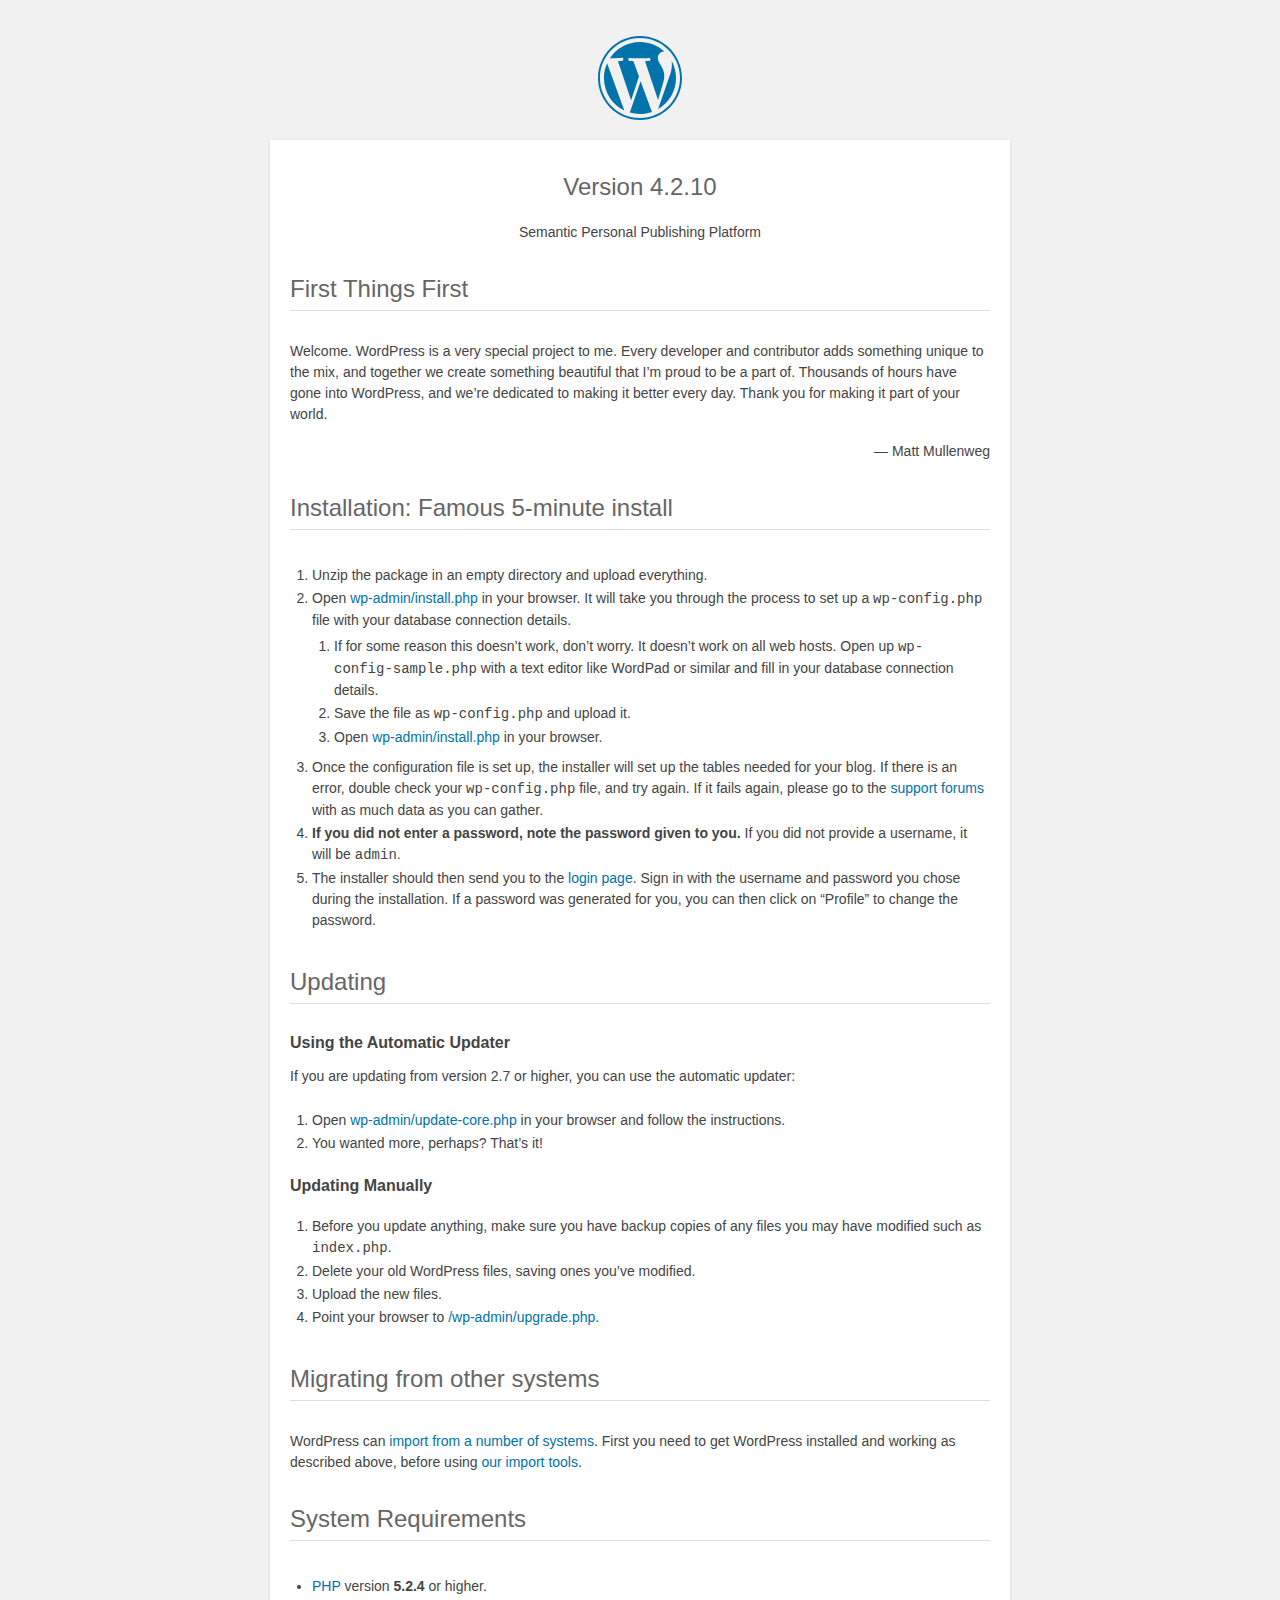
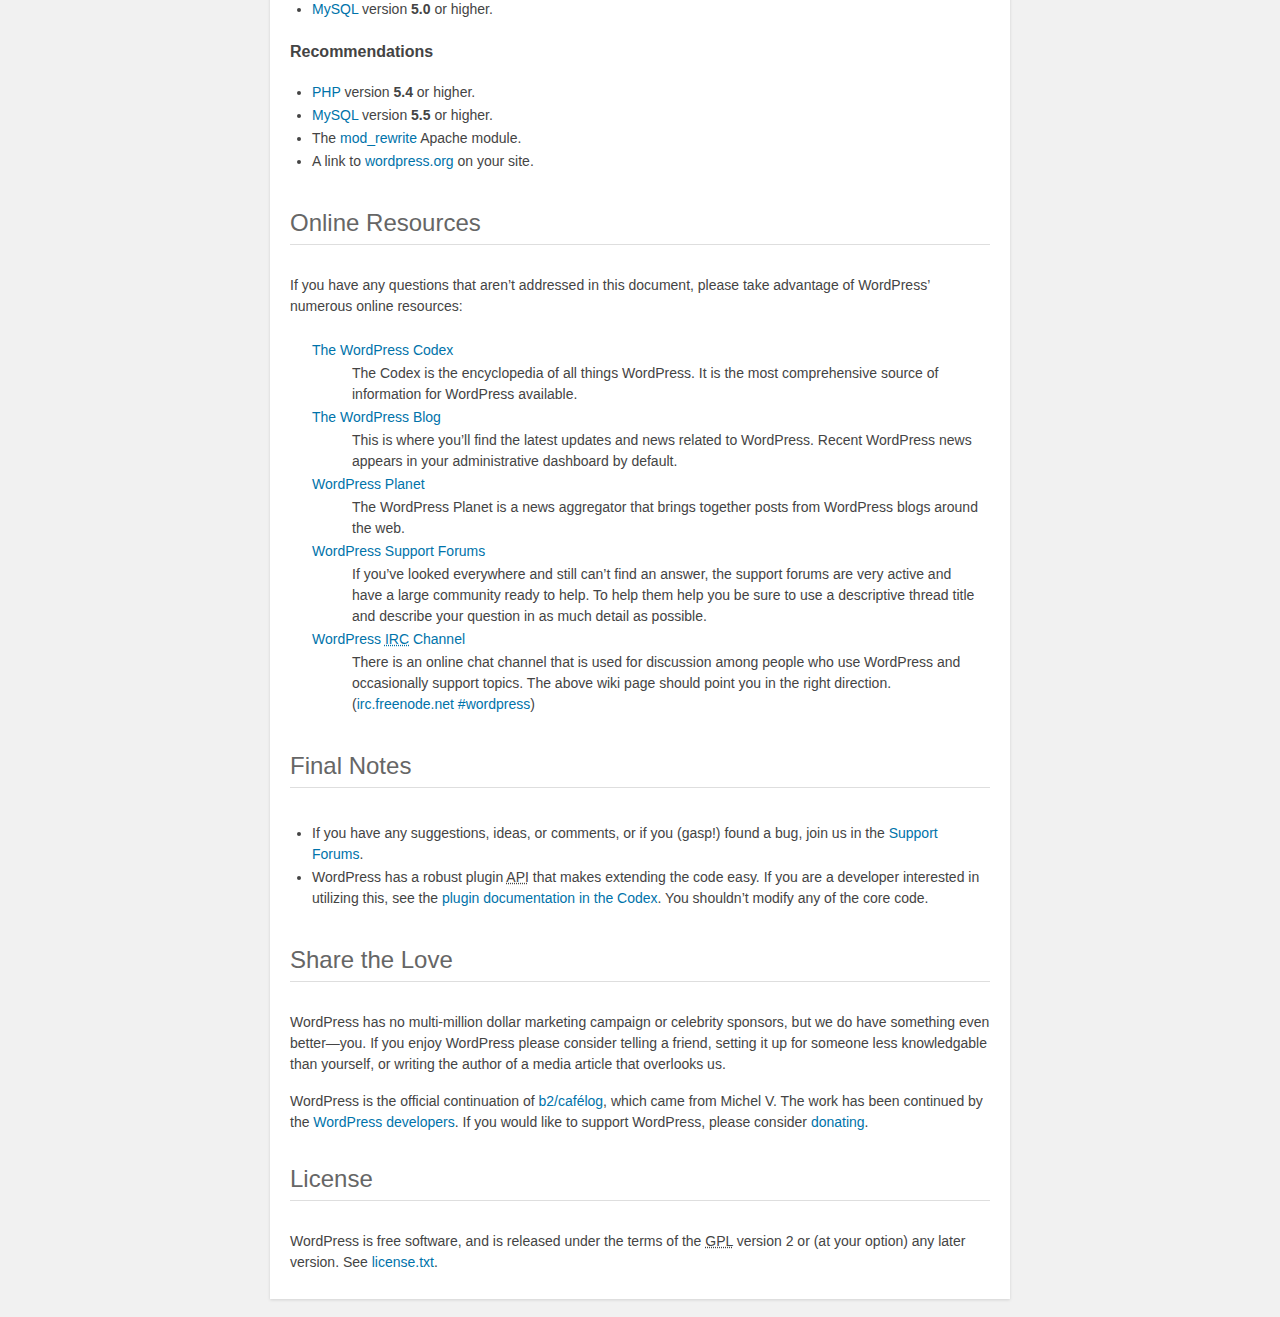
<file: readme.html>
<!DOCTYPE html>
<html>
<head>
	<meta name="viewport" content="width=device-width" />
	<meta http-equiv="Content-Type" content="text/html; charset=utf-8" />
	<title>WordPress &#8250; ReadMe</title>
	<link rel="stylesheet" href="wp-admin/css/install.css?ver=20100228" type="text/css" />
</head>
<body>
<h1 id="logo">
	<a href="https://wordpress.org/"><img alt="WordPress" src="wp-admin/images/wordpress-logo.png" /></a>
	<br /> Version 4.2.10
</h1>
<p style="text-align: center">Semantic Personal Publishing Platform</p>

<h1>First Things First</h1>
<p>Welcome. WordPress is a very special project to me. Every developer and contributor adds something unique to the mix, and together we create something beautiful that I&#8217;m proud to be a part of. Thousands of hours have gone into WordPress, and we&#8217;re dedicated to making it better every day. Thank you for making it part of your world.</p>
<p style="text-align: right">&#8212; Matt Mullenweg</p>

<h1>Installation: Famous 5-minute install</h1>
<ol>
	<li>Unzip the package in an empty directory and upload everything.</li>
	<li>Open <span class="file"><a href="wp-admin/install.php">wp-admin/install.php</a></span> in your browser. It will take you through the process to set up a <code>wp-config.php</code> file with your database connection details.
		<ol>
			<li>If for some reason this doesn&#8217;t work, don&#8217;t worry. It doesn&#8217;t work on all web hosts. Open up <code>wp-config-sample.php</code> with a text editor like WordPad or similar and fill in your database connection details.</li>
			<li>Save the file as <code>wp-config.php</code> and upload it.</li>
			<li>Open <span class="file"><a href="wp-admin/install.php">wp-admin/install.php</a></span> in your browser.</li>
		</ol>
	</li>
	<li>Once the configuration file is set up, the installer will set up the tables needed for your blog. If there is an error, double check your <code>wp-config.php</code> file, and try again. If it fails again, please go to the <a href="https://wordpress.org/support/" title="WordPress support">support forums</a> with as much data as you can gather.</li>
	<li><strong>If you did not enter a password, note the password given to you.</strong> If you did not provide a username, it will be <code>admin</code>.</li>
	<li>The installer should then send you to the <a href="wp-login.php">login page</a>. Sign in with the username and password you chose during the installation. If a password was generated for you, you can then click on &#8220;Profile&#8221; to change the password.</li>
</ol>

<h1>Updating</h1>
<h2>Using the Automatic Updater</h2>
<p>If you are updating from version 2.7 or higher, you can use the automatic updater:</p>
<ol>
	<li>Open <span class="file"><a href="wp-admin/update-core.php">wp-admin/update-core.php</a></span> in your browser and follow the instructions.</li>
	<li>You wanted more, perhaps? That&#8217;s it!</li>
</ol>

<h2>Updating Manually</h2>
<ol>
	<li>Before you update anything, make sure you have backup copies of any files you may have modified such as <code>index.php</code>.</li>
	<li>Delete your old WordPress files, saving ones you&#8217;ve modified.</li>
	<li>Upload the new files.</li>
	<li>Point your browser to <span class="file"><a href="wp-admin/upgrade.php">/wp-admin/upgrade.php</a>.</span></li>
</ol>

<h1>Migrating from other systems</h1>
<p>WordPress can <a href="https://codex.wordpress.org/Importing_Content">import from a number of systems</a>. First you need to get WordPress installed and working as described above, before using <a href="wp-admin/import.php" title="Import to WordPress">our import tools</a>.</p>

<h1>System Requirements</h1>
<ul>
	<li><a href="http://php.net/">PHP</a> version <strong>5.2.4</strong> or higher.</li>
	<li><a href="http://www.mysql.com/">MySQL</a> version <strong>5.0</strong> or higher.</li>
</ul>

<h2>Recommendations</h2>
<ul>
	<li><a href="http://php.net/">PHP</a> version <strong>5.4</strong> or higher.</li>
	<li><a href="http://www.mysql.com/">MySQL</a> version <strong>5.5</strong> or higher.</li>
	<li>The <a href="http://httpd.apache.org/docs/2.2/mod/mod_rewrite.html">mod_rewrite</a> Apache module.</li>
	<li>A link to <a href="https://wordpress.org/">wordpress.org</a> on your site.</li>
</ul>

<h1>Online Resources</h1>
<p>If you have any questions that aren&#8217;t addressed in this document, please take advantage of WordPress&#8217; numerous online resources:</p>
<dl>
	<dt><a href="https://codex.wordpress.org/">The WordPress Codex</a></dt>
		<dd>The Codex is the encyclopedia of all things WordPress. It is the most comprehensive source of information for WordPress available.</dd>
	<dt><a href="https://wordpress.org/news/">The WordPress Blog</a></dt>
		<dd>This is where you&#8217;ll find the latest updates and news related to WordPress. Recent WordPress news appears in your administrative dashboard by default.</dd>
	<dt><a href="https://planet.wordpress.org/">WordPress Planet</a></dt>
		<dd>The WordPress Planet is a news aggregator that brings together posts from WordPress blogs around the web.</dd>
	<dt><a href="https://wordpress.org/support/">WordPress Support Forums</a></dt>
		<dd>If you&#8217;ve looked everywhere and still can&#8217;t find an answer, the support forums are very active and have a large community ready to help. To help them help you be sure to use a descriptive thread title and describe your question in as much detail as possible.</dd>
	<dt><a href="https://codex.wordpress.org/IRC">WordPress <abbr title="Internet Relay Chat">IRC</abbr> Channel</a></dt>
		<dd>There is an online chat channel that is used for discussion among people who use WordPress and occasionally support topics. The above wiki page should point you in the right direction. (<a href="irc://irc.freenode.net/wordpress">irc.freenode.net #wordpress</a>)</dd>
</dl>

<h1>Final Notes</h1>
<ul>
	<li>If you have any suggestions, ideas, or comments, or if you (gasp!) found a bug, join us in the <a href="https://wordpress.org/support/">Support Forums</a>.</li>
	<li>WordPress has a robust plugin <abbr title="application programming interface">API</abbr> that makes extending the code easy. If you are a developer interested in utilizing this, see the <a href="https://codex.wordpress.org/Plugin_API" title="WordPress plugin API">plugin documentation in the Codex</a>. You shouldn&#8217;t modify any of the core code.</li>
</ul>

<h1>Share the Love</h1>
<p>WordPress has no multi-million dollar marketing campaign or celebrity sponsors, but we do have something even better&#8212;you. If you enjoy WordPress please consider telling a friend, setting it up for someone less knowledgable than yourself, or writing the author of a media article that overlooks us.</p>

<p>WordPress is the official continuation of <a href="http://cafelog.com/">b2/caf&#233;log</a>, which came from Michel V. The work has been continued by the <a href="https://wordpress.org/about/">WordPress developers</a>. If you would like to support WordPress, please consider <a href="https://wordpress.org/donate/" title="Donate to WordPress">donating</a>.</p>

<h1>License</h1>
<p>WordPress is free software, and is released under the terms of the <abbr title="GNU General Public License">GPL</abbr> version 2 or (at your option) any later version. See <a href="license.txt">license.txt</a>.</p>

</body>
</html>
</file>
<file: wp-content/themes/pi2/et-line-font/style.css>
@font-face {
	font-family: 'et-line';
	src:url('fonts/et-line.eot');
	src:url('fonts/et-line.eot?#iefix') format('embedded-opentype'),
		url('fonts/et-line.woff') format('woff'),
		url('fonts/et-line.ttf') format('truetype'),
		url('fonts/et-line.svg#et-line') format('svg');
	font-weight: normal;
	font-style: normal;
}

/* Use the following CSS code if you want to use data attributes for inserting your icons */
[data-icon]:before {
	font-family: 'et-line';
	content: attr(data-icon);
	speak: none;
	font-weight: normal;
	font-variant: normal;
	text-transform: none;
	line-height: 1;
	-webkit-font-smoothing: antialiased;
	-moz-osx-font-smoothing: grayscale;
	display:inline-block;
}

/* Use the following CSS code if you want to have a class per icon */
/*
Instead of a list of all class selectors,
you can use the generic selector below, but it's slower:
[class*="icon-"] {
*/
.icon-mobile, .icon-laptop, .icon-desktop, .icon-tablet, .icon-phone, .icon-document, .icon-documents, .icon-search, .icon-clipboard, .icon-newspaper, .icon-notebook, .icon-book-open, .icon-browser, .icon-calendar, .icon-presentation, .icon-picture, .icon-pictures, .icon-video, .icon-camera, .icon-printer, .icon-toolbox, .icon-briefcase, .icon-wallet, .icon-gift, .icon-bargraph, .icon-grid, .icon-expand, .icon-focus, .icon-edit, .icon-adjustments, .icon-ribbon, .icon-hourglass, .icon-lock, .icon-megaphone, .icon-shield, .icon-trophy, .icon-flag, .icon-map, .icon-puzzle, .icon-basket, .icon-envelope, .icon-streetsign, .icon-telescope, .icon-gears, .icon-key, .icon-paperclip, .icon-attachment, .icon-pricetags, .icon-lightbulb, .icon-layers, .icon-pencil, .icon-tools, .icon-tools-2, .icon-scissors, .icon-paintbrush, .icon-magnifying-glass, .icon-circle-compass, .icon-linegraph, .icon-mic, .icon-strategy, .icon-beaker, .icon-caution, .icon-recycle, .icon-anchor, .icon-profile-male, .icon-profile-female, .icon-bike, .icon-wine, .icon-hotairballoon, .icon-globe, .icon-genius, .icon-map-pin, .icon-dial, .icon-chat, .icon-heart, .icon-cloud, .icon-upload, .icon-download, .icon-target, .icon-hazardous, .icon-piechart, .icon-speedometer, .icon-global, .icon-compass, .icon-lifesaver, .icon-clock, .icon-aperture, .icon-quote, .icon-scope, .icon-alarmclock, .icon-refresh, .icon-happy, .icon-sad, .icon-facebook, .icon-twitter, .icon-googleplus, .icon-rss, .icon-tumblr, .icon-linkedin, .icon-dribbble {
	font-family: 'et-line';
	speak: none;
	font-style: normal;
	font-weight: normal;
	font-variant: normal;
	text-transform: none;
	line-height: 1;
	-webkit-font-smoothing: antialiased;
	-moz-osx-font-smoothing: grayscale;
	display:inline-block;
}
.icon-mobile:before {
	content: "\e000";
}
.icon-laptop:before {
	content: "\e001";
}
.icon-desktop:before {
	content: "\e002";
}
.icon-tablet:before {
	content: "\e003";
}
.icon-phone:before {
	content: "\e004";
}
.icon-document:before {
	content: "\e005";
}
.icon-documents:before {
	content: "\e006";
}
.icon-search:before {
	content: "\e007";
}
.icon-clipboard:before {
	content: "\e008";
}
.icon-newspaper:before {
	content: "\e009";
}
.icon-notebook:before {
	content: "\e00a";
}
.icon-book-open:before {
	content: "\e00b";
}
.icon-browser:before {
	content: "\e00c";
}
.icon-calendar:before {
	content: "\e00d";
}
.icon-presentation:before {
	content: "\e00e";
}
.icon-picture:before {
	content: "\e00f";
}
.icon-pictures:before {
	content: "\e010";
}
.icon-video:before {
	content: "\e011";
}
.icon-camera:before {
	content: "\e012";
}
.icon-printer:before {
	content: "\e013";
}
.icon-toolbox:before {
	content: "\e014";
}
.icon-briefcase:before {
	content: "\e015";
}
.icon-wallet:before {
	content: "\e016";
}
.icon-gift:before {
	content: "\e017";
}
.icon-bargraph:before {
	content: "\e018";
}
.icon-grid:before {
	content: "\e019";
}
.icon-expand:before {
	content: "\e01a";
}
.icon-focus:before {
	content: "\e01b";
}
.icon-edit:before {
	content: "\e01c";
}
.icon-adjustments:before {
	content: "\e01d";
}
.icon-ribbon:before {
	content: "\e01e";
}
.icon-hourglass:before {
	content: "\e01f";
}
.icon-lock:before {
	content: "\e020";
}
.icon-megaphone:before {
	content: "\e021";
}
.icon-shield:before {
	content: "\e022";
}
.icon-trophy:before {
	content: "\e023";
}
.icon-flag:before {
	content: "\e024";
}
.icon-map:before {
	content: "\e025";
}
.icon-puzzle:before {
	content: "\e026";
}
.icon-basket:before {
	content: "\e027";
}
.icon-envelope:before {
	content: "\e028";
}
.icon-streetsign:before {
	content: "\e029";
}
.icon-telescope:before {
	content: "\e02a";
}
.icon-gears:before {
	content: "\e02b";
}
.icon-key:before {
	content: "\e02c";
}
.icon-paperclip:before {
	content: "\e02d";
}
.icon-attachment:before {
	content: "\e02e";
}
.icon-pricetags:before {
	content: "\e02f";
}
.icon-lightbulb:before {
	content: "\e030";
}
.icon-layers:before {
	content: "\e031";
}
.icon-pencil:before {
	content: "\e032";
}
.icon-tools:before {
	content: "\e033";
}
.icon-tools-2:before {
	content: "\e034";
}
.icon-scissors:before {
	content: "\e035";
}
.icon-paintbrush:before {
	content: "\e036";
}
.icon-magnifying-glass:before {
	content: "\e037";
}
.icon-circle-compass:before {
	content: "\e038";
}
.icon-linegraph:before {
	content: "\e039";
}
.icon-mic:before {
	content: "\e03a";
}
.icon-strategy:before {
	content: "\e03b";
}
.icon-beaker:before {
	content: "\e03c";
}
.icon-caution:before {
	content: "\e03d";
}
.icon-recycle:before {
	content: "\e03e";
}
.icon-anchor:before {
	content: "\e03f";
}
.icon-profile-male:before {
	content: "\e040";
}
.icon-profile-female:before {
	content: "\e041";
}
.icon-bike:before {
	content: "\e042";
}
.icon-wine:before {
	content: "\e043";
}
.icon-hotairballoon:before {
	content: "\e044";
}
.icon-globe:before {
	content: "\e045";
}
.icon-genius:before {
	content: "\e046";
}
.icon-map-pin:before {
	content: "\e047";
}
.icon-dial:before {
	content: "\e048";
}
.icon-chat:before {
	content: "\e049";
}
.icon-heart:before {
	content: "\e04a";
}
.icon-cloud:before {
	content: "\e04b";
}
.icon-upload:before {
	content: "\e04c";
}
.icon-download:before {
	content: "\e04d";
}
.icon-target:before {
	content: "\e04e";
}
.icon-hazardous:before {
	content: "\e04f";
}
.icon-piechart:before {
	content: "\e050";
}
.icon-speedometer:before {
	content: "\e051";
}
.icon-global:before {
	content: "\e052";
}
.icon-compass:before {
	content: "\e053";
}
.icon-lifesaver:before {
	content: "\e054";
}
.icon-clock:before {
	content: "\e055";
}
.icon-aperture:before {
	content: "\e056";
}
.icon-quote:before {
	content: "\e057";
}
.icon-scope:before {
	content: "\e058";
}
.icon-alarmclock:before {
	content: "\e059";
}
.icon-refresh:before {
	content: "\e05a";
}
.icon-happy:before {
	content: "\e05b";
}
.icon-sad:before {
	content: "\e05c";
}
.icon-facebook:before {
	content: "\e05d";
}
.icon-twitter:before {
	content: "\e05e";
}
.icon-googleplus:before {
	content: "\e05f";
}
.icon-rss:before {
	content: "\e060";
}
.icon-tumblr:before {
	content: "\e061";
}
.icon-linkedin:before {
	content: "\e062";
}
.icon-dribbble:before {
	content: "\e063";
}
</file>
<file: stylesheets/stylesheet.css>
* {
  box-sizing: border-box; }

body {
  padding: 0;
  margin: 0;
  font-family: "Open Sans", "Helvetica Neue", Helvetica, Arial, sans-serif;
  font-size: 16px;
  line-height: 1.5;
  color: #606c71; }

a {
  color: #1e6bb8;
  text-decoration: none; }
  a:hover {
    text-decoration: underline; }

.btn {
  display: inline-block;
  margin-bottom: 1rem;
  color: rgba(255, 255, 255, 0.7);
  background-color: rgba(255, 255, 255, 0.08);
  border-color: rgba(255, 255, 255, 0.2);
  border-style: solid;
  border-width: 1px;
  border-radius: 0.3rem;
  transition: color 0.2s, background-color 0.2s, border-color 0.2s; }
  .btn + .btn {
    margin-left: 1rem; }

.btn:hover {
  color: rgba(255, 255, 255, 0.8);
  text-decoration: none;
  background-color: rgba(255, 255, 255, 0.2);
  border-color: rgba(255, 255, 255, 0.3); }

@media screen and (min-width: 64em) {
  .btn {
    padding: 0.75rem 1rem; } }

@media screen and (min-width: 42em) and (max-width: 64em) {
  .btn {
    padding: 0.6rem 0.9rem;
    font-size: 0.9rem; } }

@media screen and (max-width: 42em) {
  .btn {
    display: block;
    width: 100%;
    padding: 0.75rem;
    font-size: 0.9rem; }
    .btn + .btn {
      margin-top: 1rem;
      margin-left: 0; } }

.page-header {
  color: #fff;
  text-align: center;
  background-color: #159957;
  background-image: linear-gradient(120deg, #155799, #159957); }

@media screen and (min-width: 64em) {
  .page-header {
    padding: 5rem 6rem; } }

@media screen and (min-width: 42em) and (max-width: 64em) {
  .page-header {
    padding: 3rem 4rem; } }

@media screen and (max-width: 42em) {
  .page-header {
    padding: 2rem 1rem; } }

.project-name {
  margin-top: 0;
  margin-bottom: 0.1rem; }

@media screen and (min-width: 64em) {
  .project-name {
    font-size: 3.25rem; } }

@media screen and (min-width: 42em) and (max-width: 64em) {
  .project-name {
    font-size: 2.25rem; } }

@media screen and (max-width: 42em) {
  .project-name {
    font-size: 1.75rem; } }

.project-tagline {
  margin-bottom: 2rem;
  font-weight: normal;
  opacity: 0.7; }

@media screen and (min-width: 64em) {
  .project-tagline {
    font-size: 1.25rem; } }

@media screen and (min-width: 42em) and (max-width: 64em) {
  .project-tagline {
    font-size: 1.15rem; } }

@media screen and (max-width: 42em) {
  .project-tagline {
    font-size: 1rem; } }

.main-content :first-child {
  margin-top: 0; }
.main-content img {
  max-width: 100%; }
.main-content h1, .main-content h2, .main-content h3, .main-content h4, .main-content h5, .main-content h6 {
  margin-top: 2rem;
  margin-bottom: 1rem;
  font-weight: normal;
  color: #159957; }
.main-content p {
  margin-bottom: 1em; }
.main-content code {
  padding: 2px 4px;
  font-family: Consolas, "Liberation Mono", Menlo, Courier, monospace;
  font-size: 0.9rem;
  color: #383e41;
  background-color: #f3f6fa;
  border-radius: 0.3rem; }
.main-content pre {
  padding: 0.8rem;
  margin-top: 0;
  margin-bottom: 1rem;
  font: 1rem Consolas, "Liberation Mono", Menlo, Courier, monospace;
  color: #567482;
  word-wrap: normal;
  background-color: #f3f6fa;
  border: solid 1px #dce6f0;
  border-radius: 0.3rem; }
  .main-content pre > code {
    padding: 0;
    margin: 0;
    font-size: 0.9rem;
    color: #567482;
    word-break: normal;
    white-space: pre;
    background: transparent;
    border: 0; }
.main-content .highlight {
  margin-bottom: 1rem; }
  .main-content .highlight pre {
    margin-bottom: 0;
    word-break: normal; }
.main-content .highlight pre, .main-content pre {
  padding: 0.8rem;
  overflow: auto;
  font-size: 0.9rem;
  line-height: 1.45;
  border-radius: 0.3rem; }
.main-content pre code, .main-content pre tt {
  display: inline;
  max-width: initial;
  padding: 0;
  margin: 0;
  overflow: initial;
  line-height: inherit;
  word-wrap: normal;
  background-color: transparent;
  border: 0; }
  .main-content pre code:before, .main-content pre code:after, .main-content pre tt:before, .main-content pre tt:after {
    content: normal; }
.main-content ul, .main-content ol {
  margin-top: 0; }
.main-content blockquote {
  padding: 0 1rem;
  margin-left: 0;
  color: #819198;
  border-left: 0.3rem solid #dce6f0; }
  .main-content blockquote > :first-child {
    margin-top: 0; }
  .main-content blockquote > :last-child {
    margin-bottom: 0; }
.main-content table {
  display: block;
  width: 100%;
  overflow: auto;
  word-break: normal;
  word-break: keep-all; }
  .main-content table th {
    font-weight: bold; }
  .main-content table th, .main-content table td {
    padding: 0.5rem 1rem;
    border: 1px solid #e9ebec; }
.main-content dl {
  padding: 0; }
  .main-content dl dt {
    padding: 0;
    margin-top: 1rem;
    font-size: 1rem;
    font-weight: bold; }
  .main-content dl dd {
    padding: 0;
    margin-bottom: 1rem; }
.main-content hr {
  height: 2px;
  padding: 0;
  margin: 1rem 0;
  background-color: #eff0f1;
  border: 0; }

@media screen and (min-width: 64em) {
  .main-content {
    max-width: 64rem;
    padding: 2rem 6rem;
    margin: 0 auto;
    font-size: 1.1rem; } }

@media screen and (min-width: 42em) and (max-width: 64em) {
  .main-content {
    padding: 2rem 4rem;
    font-size: 1.1rem; } }

@media screen and (max-width: 42em) {
  .main-content {
    padding: 2rem 1rem;
    font-size: 1rem; } }

.site-footer {
  padding-top: 2rem;
  margin-top: 2rem;
  border-top: solid 1px #eff0f1; }

.site-footer-owner {
  display: block;
  font-weight: bold; }

.site-footer-credits {
  color: #819198; }

@media screen and (min-width: 64em) {
  .site-footer {
    font-size: 1rem; } }

@media screen and (min-width: 42em) and (max-width: 64em) {
  .site-footer {
    font-size: 1rem; } }

@media screen and (max-width: 42em) {
  .site-footer {
    font-size: 0.9rem; } }
</file>
<file: stylesheets/github-light.css>
/*
The MIT License (MIT)

Copyright (c) 2016 GitHub, Inc.

Permission is hereby granted, free of charge, to any person obtaining a copy
of this software and associated documentation files (the "Software"), to deal
in the Software without restriction, including without limitation the rights
to use, copy, modify, merge, publish, distribute, sublicense, and/or sell
copies of the Software, and to permit persons to whom the Software is
furnished to do so, subject to the following conditions:

The above copyright notice and this permission notice shall be included in all
copies or substantial portions of the Software.

THE SOFTWARE IS PROVIDED "AS IS", WITHOUT WARRANTY OF ANY KIND, EXPRESS OR
IMPLIED, INCLUDING BUT NOT LIMITED TO THE WARRANTIES OF MERCHANTABILITY,
FITNESS FOR A PARTICULAR PURPOSE AND NONINFRINGEMENT. IN NO EVENT SHALL THE
AUTHORS OR COPYRIGHT HOLDERS BE LIABLE FOR ANY CLAIM, DAMAGES OR OTHER
LIABILITY, WHETHER IN AN ACTION OF CONTRACT, TORT OR OTHERWISE, ARISING FROM,
OUT OF OR IN CONNECTION WITH THE SOFTWARE OR THE USE OR OTHER DEALINGS IN THE
SOFTWARE.

*/

.pl-c /* comment */ {
  color: #969896;
}

.pl-c1 /* constant, variable.other.constant, support, meta.property-name, support.constant, support.variable, meta.module-reference, markup.raw, meta.diff.header */,
.pl-s .pl-v /* string variable */ {
  color: #0086b3;
}

.pl-e /* entity */,
.pl-en /* entity.name */ {
  color: #795da3;
}

.pl-smi /* variable.parameter.function, storage.modifier.package, storage.modifier.import, storage.type.java, variable.other */,
.pl-s .pl-s1 /* string source */ {
  color: #333;
}

.pl-ent /* entity.name.tag */ {
  color: #63a35c;
}

.pl-k /* keyword, storage, storage.type */ {
  color: #a71d5d;
}

.pl-s /* string */,
.pl-pds /* punctuation.definition.string, string.regexp.character-class */,
.pl-s .pl-pse .pl-s1 /* string punctuation.section.embedded source */,
.pl-sr /* string.regexp */,
.pl-sr .pl-cce /* string.regexp constant.character.escape */,
.pl-sr .pl-sre /* string.regexp source.ruby.embedded */,
.pl-sr .pl-sra /* string.regexp string.regexp.arbitrary-repitition */ {
  color: #183691;
}

.pl-v /* variable */ {
  color: #ed6a43;
}

.pl-id /* invalid.deprecated */ {
  color: #b52a1d;
}

.pl-ii /* invalid.illegal */ {
  color: #f8f8f8;
  background-color: #b52a1d;
}

.pl-sr .pl-cce /* string.regexp constant.character.escape */ {
  font-weight: bold;
  color: #63a35c;
}

.pl-ml /* markup.list */ {
  color: #693a17;
}

.pl-mh /* markup.heading */,
.pl-mh .pl-en /* markup.heading entity.name */,
.pl-ms /* meta.separator */ {
  font-weight: bold;
  color: #1d3e81;
}

.pl-mq /* markup.quote */ {
  color: #008080;
}

.pl-mi /* markup.italic */ {
  font-style: italic;
  color: #333;
}

.pl-mb /* markup.bold */ {
  font-weight: bold;
  color: #333;
}

.pl-md /* markup.deleted, meta.diff.header.from-file */ {
  color: #bd2c00;
  background-color: #ffecec;
}

.pl-mi1 /* markup.inserted, meta.diff.header.to-file */ {
  color: #55a532;
  background-color: #eaffea;
}

.pl-mdr /* meta.diff.range */ {
  font-weight: bold;
  color: #795da3;
}

.pl-mo /* meta.output */ {
  color: #1d3e81;
}
</file>
<file: wp-admin/css/install.css>
html {
	background: #f1f1f1;
	margin: 0 20px;
}

body {
	background: #fff;
	color: #444;
	font-family: "Open Sans", sans-serif;
	margin: 140px auto 25px;
	padding: 20px 20px 10px 20px;
	max-width: 700px;
	-webkit-font-smoothing: subpixel-antialiased;
	-webkit-box-shadow: 0 1px 3px rgba(0,0,0,0.13);
	box-shadow: 0 1px 3px rgba(0,0,0,0.13);
}

a {
	color: #0073aa;
	text-decoration: none;
}

a:hover {
	color: #00a0d2;
}

h1 {
	border-bottom: 1px solid #dedede;
	clear: both;
	color: #666;
	font-size: 24px;
	margin: 30px 0;
	padding: 0;
	padding-bottom: 7px;
	font-weight: normal;
}

h2 {
	font-size: 16px;
}

p, li, dd, dt {
	padding-bottom: 2px;
	font-size: 14px;
	line-height: 1.5;
}

code, .code {
	font-family: Consolas, Monaco, monospace;
}

ul, ol, dl {
	padding: 5px 5px 5px 22px;
}

a img {
	border:0
}
abbr {
	border: 0;
	font-variant: normal;
}

label {
	cursor: pointer;
}

#logo {
	margin: 6px 0 14px 0;
	border-bottom: none;
	text-align:center
}
#logo a {
	background-image: url(../images/w-logo-blue.png?ver=20131202);
	background-image: none, url(../images/wordpress-logo.svg?ver=20131107);
	-webkit-background-size: 84px;
	background-size: 84px;
	background-position: center top;
	background-repeat: no-repeat;
	color: #999;
	height: 84px;
	font-size: 20px;
	font-weight: normal;
	line-height: 1.3em;
	margin: -130px auto 25px;
	padding: 0;
	text-decoration: none;
	width: 84px;
	text-indent: -9999px;
	outline: none;
	overflow: hidden;
	display: block;
}
.step {
	margin: 20px 0 15px;
}
.step, th {
	text-align: left;
	padding: 0;
}
.language-chooser.wp-core-ui .step .button.button-large {
	height: 36px;
	vertical-align: middle;
	font-size: 14px;
}
textarea {
	border: 1px solid #dfdfdf;
	font-family: "Open Sans", sans-serif;
	width: 100%;
	-webkit-box-sizing: border-box;
	-moz-box-sizing: border-box;
	box-sizing: border-box;
}

.form-table {
	border-collapse: collapse;
	margin-top: 1em;
	width: 100%;
}

.form-table td {
	margin-bottom: 9px;
	padding: 10px 20px 10px 0;
	border-bottom: 8px solid #fff;
	font-size: 14px;
	vertical-align: top
}

.form-table th {
	font-size: 14px;
	text-align: left;
	padding: 16px 20px 10px 0;
	width: 140px;
	vertical-align: top;
}

.form-table code {
	line-height: 18px;
	font-size: 14px;
}

.form-table p {
	margin: 4px 0 0 0;
	font-size: 11px;
}

.form-table input {
	line-height: 20px;
	font-size: 15px;
	padding: 3px 5px;
	border: 1px solid #ddd;
	-webkit-box-shadow: inset 0 1px 2px rgba(0,0,0,0.07);
	box-shadow: inset 0 1px 2px rgba(0,0,0,0.07);
}

input,
submit {
	font-family: "Open Sans", sans-serif;
}

.form-table input[type=text],
.form-table input[type=email],
.form-table input[type=url],
.form-table input[type=password] {
	width: 206px;
}

.form-table th p {
	font-weight: normal;
}

.form-table.install-success td {
	vertical-align: middle;
	padding: 16px 20px 10px 0;
}

.form-table.install-success td p {
	margin: 0;
	font-size: 14px;
}

.form-table.install-success td code {
	margin: 0;
	font-size: 18px;
}

#error-page {
	margin-top: 50px;
}

#error-page p {
	font-size: 14px;
	line-height: 18px;
	margin: 25px 0 20px;
}

#error-page code, .code {
	font-family: Consolas, Monaco, monospace;
}

#pass-strength-result {
	background-color: #eee;
	border-color: #ddd !important;
	border-style: solid;
	border-width: 1px;
	margin: 5px 5px 5px 0;
	padding: 5px;
	text-align: center;
	width: 200px;
	display: none;
}

#pass-strength-result.bad {
	background-color: #ffb78c;
	border-color: #ff853c !important;
}

#pass-strength-result.good {
	background-color: #ffec8b;
	border-color: #ffcc00 !important;
}

#pass-strength-result.short {
	background-color: #ffa0a0;
	border-color: #f04040 !important;
}

#pass-strength-result.strong {
	background-color: #c3ff88;
	border-color: #8dff1c !important;
}

.message {
	border: 1px solid #c00;
	padding: 0.5em 0.7em;
	margin: 5px 0 15px;
	background-color: #ffebe8;
}

/* rtl:ignore */
#dbname,
#uname,
#pwd,
#dbhost,
#prefix,
#user_login,
#admin_email,
#pass1,
#pass2 {
	direction: ltr;
}


/* localization */
body.rtl,
.rtl textarea,
.rtl input,
.rtl submit {
	font-family: Tahoma, sans-serif;
}

:lang(he-il) body.rtl,
:lang(he-il) .rtl textarea,
:lang(he-il) .rtl input,
:lang(he-il) .rtl submit {
	font-family: Arial, sans-serif;
}

@media only screen and (max-width: 799px) {
	body {
		margin-top: 115px;
	}
	#logo a {
		margin: -125px auto 30px;
	}
}

@media screen and ( max-width: 782px ) {

	.form-table {
		margin-top: 0;
	}

	.form-table th,
	.form-table td {
		display: block;
		width: auto;
		vertical-align: middle;
	}

	.form-table th {
		padding: 20px 0 0;
	}

	.form-table td {
		padding: 5px 0;
		border: 0;
		margin: 0;
	}

	textarea,
	input {
		font-size: 16px;
	}

	.form-table td input[type="text"],
	.form-table td input[type="email"],
	.form-table td input[type="url"],
	.form-table td input[type="password"],
	.form-table td select,
	.form-table td textarea,
	.form-table span.description {
		width: 100%;
		font-size: 16px;
		line-height: 1.5;
		padding: 7px 10px;
		display: block;
		max-width: none;
		-webkit-box-sizing: border-box;
		-moz-box-sizing: border-box;
		box-sizing: border-box;
	}

}

body.language-chooser {
	max-width: 300px;
}

.language-chooser select {
	padding: 8px;
	width: 100%;
	display: block;
	border: 1px solid #ddd;
	background-color: #fff;
	color: #32373c;
	font-size: 16px;
	font-family: Arial, sans-serif;
	font-weight: normal;
}

.language-chooser p {
	text-align: right;
}

.screen-reader-input,
.screen-reader-text {
	position: absolute;
	margin: -1px;
	padding: 0;
	height: 1px;
	width: 1px;
	overflow: hidden;
	clip: rect(0 0 0 0);
	border: 0;
}

.spinner {
	background: url(../images/spinner.gif) no-repeat;
	-webkit-background-size: 20px 20px;
	background-size: 20px 20px;
	visibility: hidden;
	opacity: 0.7;
	filter: alpha(opacity=70);
	width: 20px;
	height: 20px;
	margin: 2px 5px 0;
}

.step .spinner {
	display: inline-block;
	margin-top: 8px;
	margin-right: 15px;
	vertical-align: top;
}

/**
 * HiDPI Displays
 */
@media print,
  (-webkit-min-device-pixel-ratio: 1.25),
  (min-resolution: 120dpi) {

	.spinner {
		background-image: url(../images/spinner-2x.gif);
	}

}
</file>
